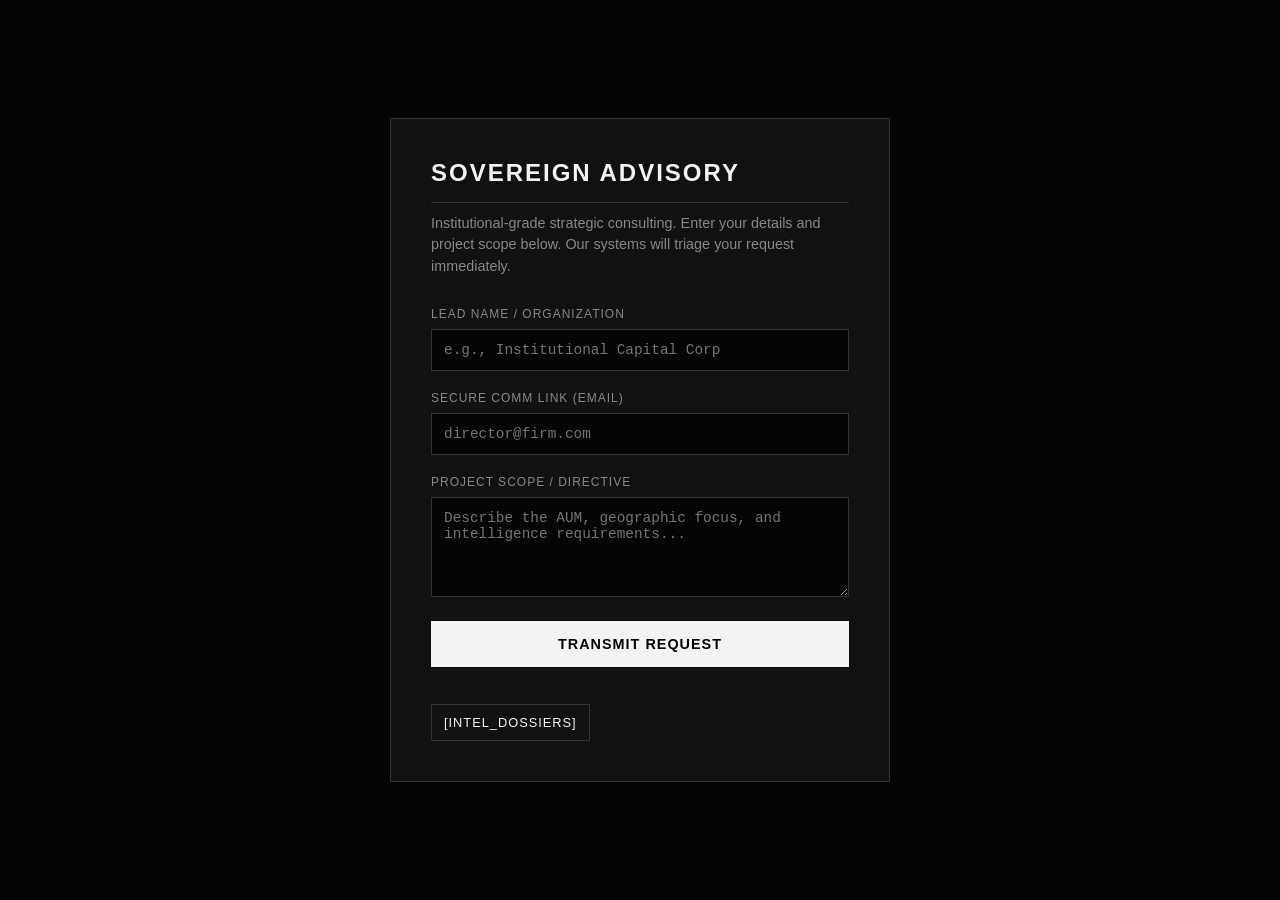
<file: index.html>
<!DOCTYPE html>
<html lang="en">
<head>
    <meta charset="UTF-8">
    <meta name="viewport" content="width=device-width, initial-scale=1.0">
    <title>Sovereign Advisory | Strategic Intelligence</title>
    <style>
        :root {
            --bg-color: #050505;
            --surface-color: #111111;
            --text-main: #F3F3F3;
            --text-muted: #888888;
            --accent: #FFFFFF;
            --border: #333333;
        }
        * { box-sizing: border-box; margin: 0; padding: 0; }
        body {
            background-color: var(--bg-color);
            color: var(--text-main);
            font-family: 'Helvetica Neue', -apple-system, BlinkMacSystemFont, Arial, sans-serif;
            display: flex;
            justify-content: center;
            align-items: center;
            min-height: 100vh;
            padding: 20px;
        }
        .container {
            width: 100%;
            max-width: 500px;
            background: var(--surface-color);
            padding: 40px;
            border: 1px solid var(--border);
        }
        h1 {
            font-size: 1.5rem;
            text-transform: uppercase;
            letter-spacing: 2px;
            margin-bottom: 10px;
            border-bottom: 1px solid var(--border);
            padding-bottom: 15px;
        }
        p.subtitle {
            color: var(--text-muted);
            font-size: 0.9rem;
            line-height: 1.5;
            margin-bottom: 30px;
        }
        label {
            display: block;
            font-size: 0.75rem;
            text-transform: uppercase;
            letter-spacing: 1px;
            color: var(--text-muted);
            margin-bottom: 8px;
        }
        input, textarea {
            width: 100%;
            background: var(--bg-color);
            border: 1px solid var(--border);
            color: var(--text-main);
            padding: 12px;
            margin-bottom: 20px;
            font-family: 'Courier New', Courier, monospace;
            font-size: 0.9rem;
            outline: none;
            transition: border-color 0.2s;
        }
        input:focus, textarea:focus { border-color: var(--accent); }
        textarea { resize: vertical; min-height: 100px; }
        button {
            width: 100%;
            background: var(--text-main);
            color: var(--bg-color);
            border: none;
            padding: 15px;
            font-size: 0.9rem;
            font-weight: bold;
            text-transform: uppercase;
            letter-spacing: 1px;
            cursor: pointer;
            transition: background 0.2s, color 0.2s;
        }
        button:hover {
            background: var(--text-muted);
            color: var(--text-main);
        }
        .status-msg {
            margin-top: 15px;
            font-family: 'Courier New', Courier, monospace;
            font-size: 0.8rem;
            text-align: center;
        }
        .nav-link {
            display: inline-block;
            margin-top: 22px;
            color: var(--text-main);
            text-decoration: none;
            border: 1px solid var(--border);
            padding: 10px 12px;
            font-size: 0.8rem;
            letter-spacing: 1px;
        }
        .nav-link:hover {
            border-color: var(--accent);
        }
    </style>
</head>
<body>

    <div class="container">
        <h1>Sovereign Advisory</h1>
        <p class="subtitle">Institutional-grade strategic consulting. Enter your details and project scope below. Our systems will triage your request immediately.</p>
        
        <form id="advisory-form">
            <label for="name">Lead Name / Organization</label>
            <input type="text" id="name" required placeholder="e.g., Institutional Capital Corp">

            <label for="email">Secure Comm Link (Email)</label>
            <input type="email" id="email" required placeholder="director@firm.com">

            <label for="project">Project Scope / Directive</label>
            <textarea id="project" required placeholder="Describe the AUM, geographic focus, and intelligence requirements..."></textarea>

            <button type="submit" id="submit-btn">Transmit Request</button>
            <div id="status" class="status-msg"></div>
        </form>

        <a class="nav-link" href="./dossiers.html">[INTEL_DOSSIERS]</a>
    </div>

    <script>
        // --- DEPLOYMENT CONFIGURATION ---
        // Set a live intake endpoint only through a controlled, non-public release process.
        const N8N_WEBHOOK_URL = "";

        document.getElementById('advisory-form').addEventListener('submit', async (e) => {
            e.preventDefault();
            const btn = document.getElementById('submit-btn');
            const status = document.getElementById('status');
            const webhookUrl = typeof N8N_WEBHOOK_URL === 'string' ? N8N_WEBHOOK_URL.trim() : '';

            if (!webhookUrl) {
                status.innerText = 'Secure intake is temporarily unavailable. Please contact the operator directly.';
                status.style.color = '#ff3333';
                return;
            }
            
            btn.innerText = 'TRANSMITTING...';
            btn.disabled = true;
            status.innerText = '';
            status.style.color = 'var(--text-muted)';

            const payload = {
                Name: document.getElementById('name').value,
                Email: document.getElementById('email').value,
                "Project Description": document.getElementById('project').value
            };

            try {
                const response = await fetch(webhookUrl, {
                    method: 'POST',
                    headers: { 'Content-Type': 'application/json' },
                    body: JSON.stringify(payload)
                });

                if (response.ok) {
                    btn.innerText = 'TRANSMISSION SECURED';
                    btn.style.background = '#333';
                    btn.style.color = '#fff';
                    status.innerText = 'Intelligence received. You will be contacted shortly.';
                    status.style.color = '#00ff00';
                    document.getElementById('advisory-form').reset();
                } else {
                    throw new Error('Network response was not ok.');
                }
            } catch (err) {
                console.error(err);
                btn.innerText = 'TRANSMISSION FAILED';
                btn.disabled = false;
                status.innerText = 'Error connecting to secure intake endpoint. Contact the operator.';
                status.style.color = '#ff3333';
            }
        });
    </script>
</body>
</html>
</file>
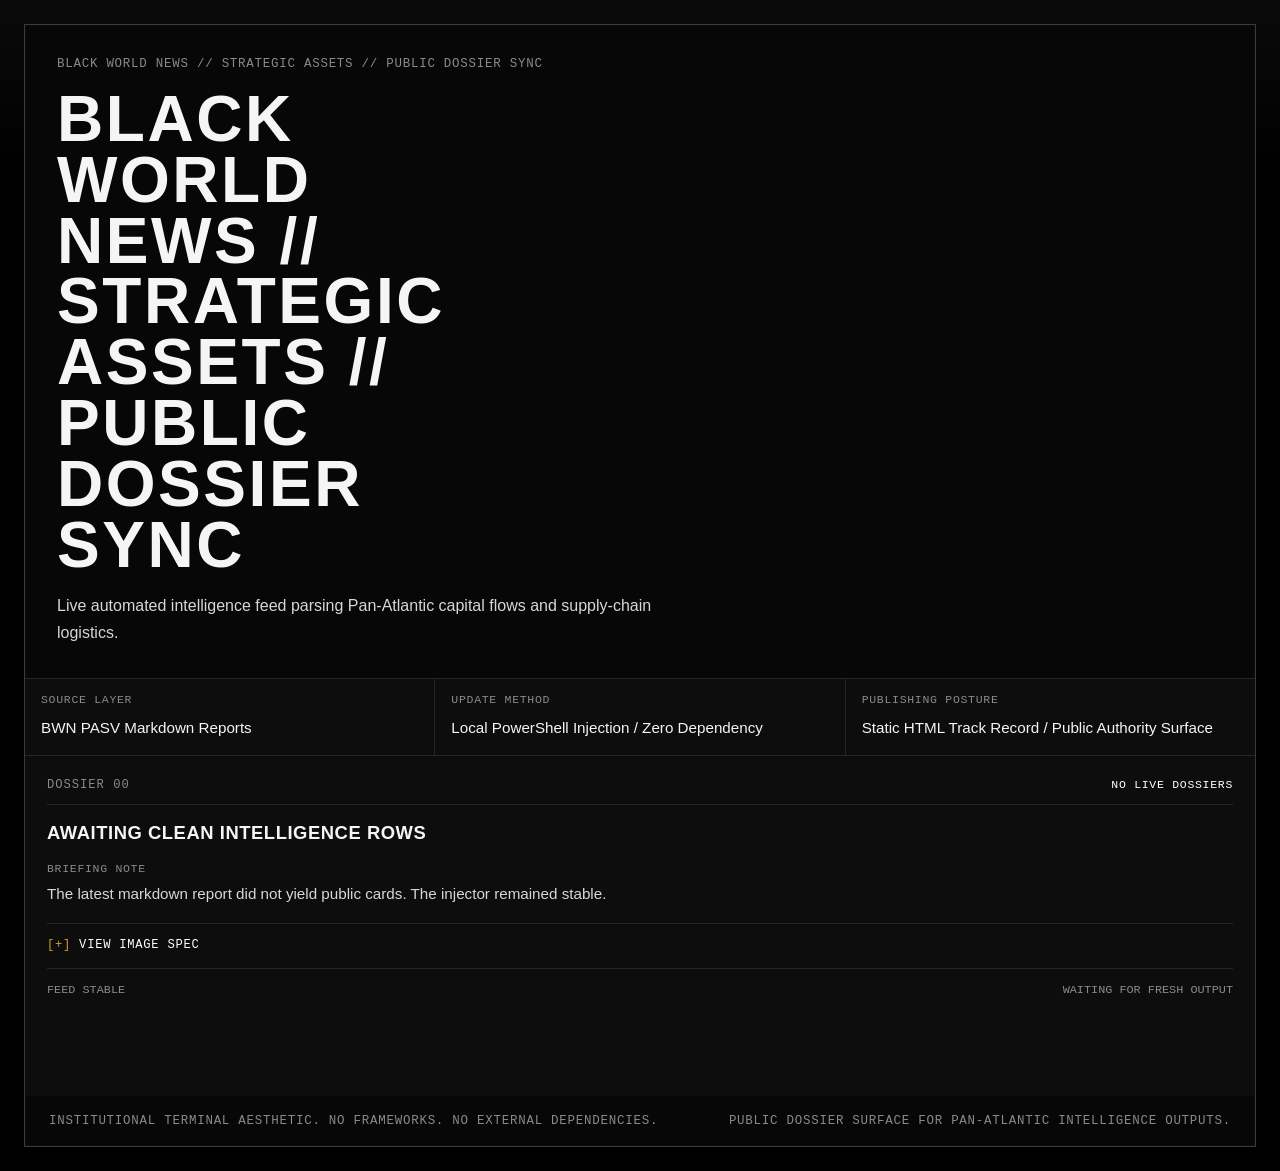
<file: dossiers.html>
<!DOCTYPE html>
<html lang="en">
<head>
    <meta charset="UTF-8">
    <meta name="viewport" content="width=device-width, initial-scale=1.0">
    <title>Black World News | Strategic Assets | Public Dossier Sync</title>
    <style>
        :root {
            --bg: #000000;
            --surface: #070707;
            --surface-2: #0d0d0d;
            --line: #242424;
            --line-strong: #3a3a3a;
            --text: #f5f5f5;
            --muted: #8a8a8a;
            --accent: #d7d7d7;
            --signal: #ffffff;
            --warn: #c9a227;
        }

        * {
            box-sizing: border-box;
            margin: 0;
            padding: 0;
        }

        html {
            background: var(--bg);
            color: var(--text);
        }

        body {
            min-height: 100vh;
            background:
                linear-gradient(180deg, rgba(255,255,255,0.04) 0, rgba(255,255,255,0) 180px),
                var(--bg);
            color: var(--text);
            font-family: Arial, Helvetica, sans-serif;
            padding: 24px;
        }

        .shell {
            width: min(1400px, 100%);
            margin: 0 auto;
            border: 1px solid var(--line-strong);
            background: var(--surface);
            box-shadow: 0 0 0 1px rgba(255,255,255,0.02) inset;
        }

        .masthead,
        .status-bar,
        .footer {
            border-bottom: 1px solid var(--line);
        }

        .masthead {
            padding: 32px;
            display: grid;
            gap: 18px;
        }

        .eyebrow,
        .meta,
        .card-region,
        .summary-label,
        .details-toggle summary,
        .source-link,
        .footer {
            font-family: 'Courier New', Courier, monospace;
            letter-spacing: 0.06em;
            text-transform: uppercase;
        }

        .eyebrow {
            color: var(--muted);
            font-size: 0.78rem;
        }

        h1 {
            font-size: clamp(2rem, 5vw, 4.2rem);
            line-height: 0.95;
            letter-spacing: 0.04em;
            text-transform: uppercase;
            max-width: 12ch;
        }

        .subhead {
            max-width: 70ch;
            color: var(--accent);
            line-height: 1.65;
            font-size: 1rem;
        }

        .status-bar {
            display: grid;
            grid-template-columns: repeat(3, minmax(0, 1fr));
            gap: 1px;
            background: var(--line);
        }

        .status-cell {
            background: var(--surface-2);
            padding: 14px 16px;
            min-height: 76px;
            display: grid;
            gap: 8px;
        }

        .meta {
            color: var(--muted);
            font-size: 0.72rem;
        }

        .status-value {
            font-size: 0.95rem;
            color: var(--text);
        }

        .intel-grid {
            display: grid;
            grid-template-columns: repeat(auto-fit, minmax(280px, 1fr));
            gap: 1px;
            background: var(--line);
        }

        .intel-card {
            background: var(--surface-2);
            padding: 22px;
            min-height: 340px;
            display: grid;
            gap: 16px;
            align-content: start;
        }

        .card-header {
            display: flex;
            justify-content: space-between;
            gap: 12px;
            align-items: baseline;
            border-bottom: 1px solid var(--line);
            padding-bottom: 12px;
        }

        .card-index {
            font-family: 'Courier New', Courier, monospace;
            color: var(--muted);
            font-size: 0.76rem;
            letter-spacing: 0.08em;
            text-transform: uppercase;
        }

        .card-region {
            color: var(--signal);
            font-size: 0.72rem;
        }

        .intel-card h2 {
            font-size: 1.15rem;
            line-height: 1.35;
            text-transform: uppercase;
            letter-spacing: 0.03em;
        }

        .briefing {
            color: var(--accent);
            line-height: 1.72;
            font-size: 0.95rem;
        }

        .summary-label {
            color: var(--muted);
            font-size: 0.72rem;
            margin-bottom: 6px;
        }

        .details-toggle {
            border-top: 1px solid var(--line);
            padding-top: 14px;
        }

        .details-toggle summary {
            cursor: pointer;
            color: var(--signal);
            font-size: 0.76rem;
            list-style: none;
        }

        .details-toggle summary::-webkit-details-marker {
            display: none;
        }

        .details-toggle summary::before {
            content: '[+] ';
            color: var(--warn);
        }

        .details-toggle[open] summary::before {
            content: '[-] ';
        }

        .prompt-box {
            margin-top: 12px;
            padding: 14px;
            border: 1px solid var(--line);
            background: #040404;
            color: var(--accent);
            font-family: 'Courier New', Courier, monospace;
            font-size: 0.82rem;
            line-height: 1.7;
            white-space: pre-wrap;
            word-break: break-word;
        }

        .card-footer {
            margin-top: auto;
            display: flex;
            justify-content: space-between;
            gap: 12px;
            align-items: center;
            border-top: 1px solid var(--line);
            padding-top: 14px;
        }

        .source-link {
            color: var(--signal);
            font-size: 0.76rem;
            text-decoration: none;
            border-bottom: 1px solid var(--signal);
            padding-bottom: 2px;
        }

        .source-link:hover {
            color: var(--warn);
            border-color: var(--warn);
        }

        .source-state {
            color: var(--muted);
            font-family: 'Courier New', Courier, monospace;
            font-size: 0.74rem;
            text-transform: uppercase;
        }

        .footer {
            padding: 18px 24px;
            color: var(--muted);
            font-size: 0.78rem;
            display: flex;
            justify-content: space-between;
            gap: 12px;
            flex-wrap: wrap;
            border-bottom: 0;
        }

        @media (max-width: 760px) {
            body {
                padding: 12px;
            }

            .masthead {
                padding: 22px;
            }

            .status-bar {
                grid-template-columns: 1fr;
            }

            .footer {
                padding: 16px 20px;
            }
        }
    </style>
</head>
<body>
    <div class="shell">
        <header class="masthead">
            <div class="eyebrow">BLACK WORLD NEWS // STRATEGIC ASSETS // PUBLIC DOSSIER SYNC</div>
            <h1>BLACK WORLD NEWS // STRATEGIC ASSETS // PUBLIC DOSSIER SYNC</h1>
            <p class="subhead">Live automated intelligence feed parsing Pan-Atlantic capital flows and supply-chain logistics.</p>
        </header>

        <section class="status-bar" aria-label="Feed status">
            <div class="status-cell">
                <div class="meta">Source Layer</div>
                <div class="status-value">BWN PASV Markdown Reports</div>
            </div>
            <div class="status-cell">
                <div class="meta">Update Method</div>
                <div class="status-value">Local PowerShell Injection / Zero Dependency</div>
            </div>
            <div class="status-cell">
                <div class="meta">Publishing Posture</div>
                <div class="status-value">Static HTML Track Record / Public Authority Surface</div>
            </div>
        </section>

        <section class="intel-grid" id="intel-feed">
            <!-- INTEL_FEED_INJECT -->
  <article class="intel-card">
    <div class="card-header"><div class="card-index">DOSSIER 00</div><div class="card-region">NO LIVE DOSSIERS</div></div>
    <h2>Awaiting Clean Intelligence Rows</h2>
    <div><div class="summary-label">Briefing Note</div>
    <p class="briefing">The latest markdown report did not yield public cards. The injector remained stable.</p></div>
    <details class="details-toggle"><summary>View Image Spec</summary><pre class="prompt-box">No image prompt available.</pre></details>
    <div class="card-footer"><span class="source-state">Feed Stable</span><span class="source-state">Waiting For Fresh Output</span></div>
  </article>
  
  
  
  
  
  
  
  
  
  
  
  
  
  
  
  
  
  
  
  
  
  
  
  
  
  
  
  
  
  
  
  
  
  
  
  
  
  
  
  
  
  
  
  
  
  
  
  
  
  
  
  
  
  
  
  
  
  
  
  
  
  
  
  
  
  
  
  
  
  
  
  
  
  
  
  
  
  
  
  
  
  
  
  
  
  
  
  
  
  
  
  
        </section>

        <footer class="footer">
            <span>Institutional terminal aesthetic. No frameworks. No external dependencies.</span>
            <span>Public dossier surface for Pan-Atlantic intelligence outputs.</span>
        </footer>
    </div>
</body>
</html>
</file>
